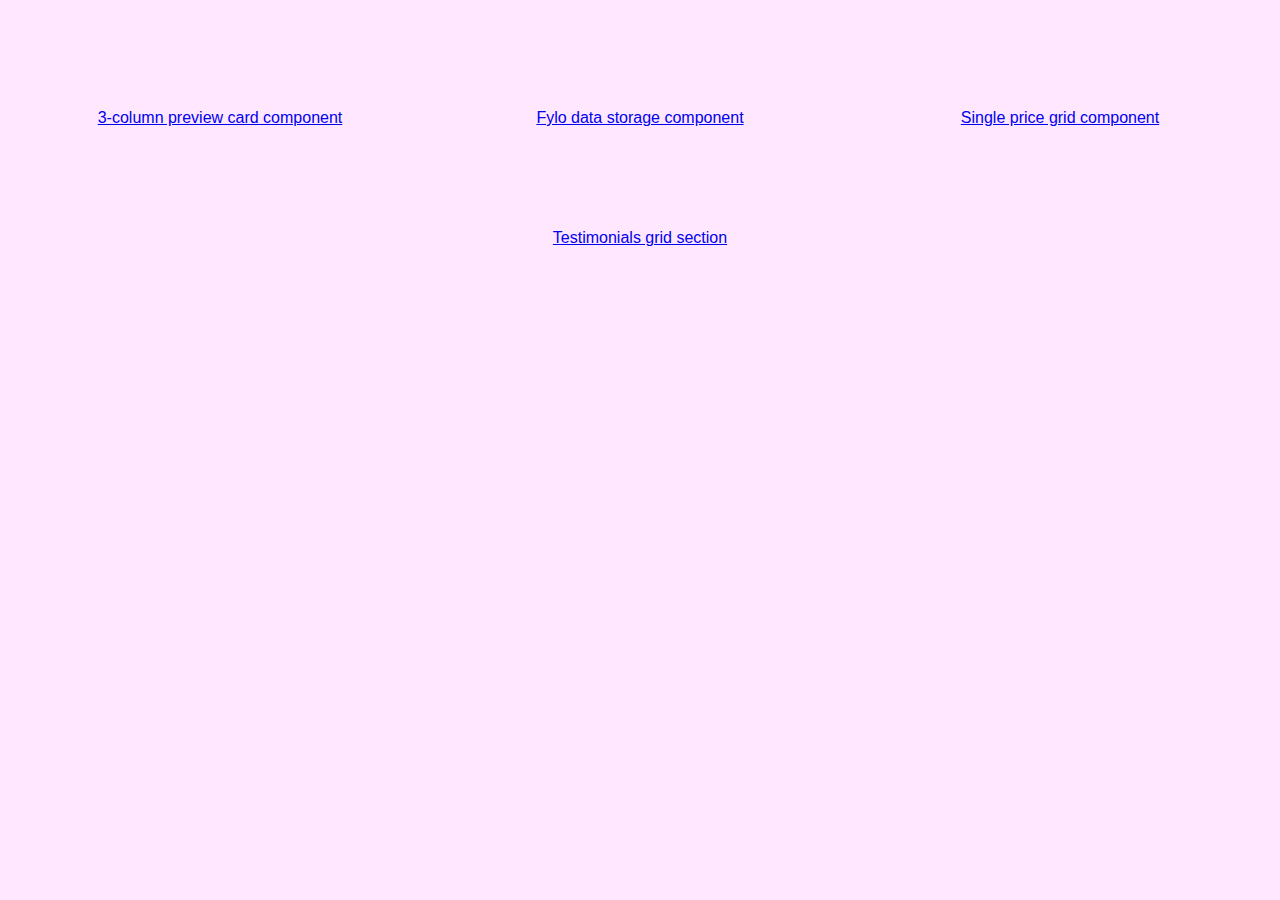
<file: index.html>
<!DOCTYPE html>
<html lang="en">
<head>
  <meta charset="UTF-8">
  <meta name="viewport" content="width=device-width, initial-scale=1.0"> <!-- displays site properly based on user's device -->
  <meta name="google" content="notranslate" />

  <link rel="icon" type="image/png" sizes="32x32" href="./images/favicon-32x32.png">
  
  <title>Frontend Mentor | Fylo landing page with two column layout</title>
  <link rel="stylesheet" href="reset.css">
  <link rel="stylesheet" href="style.css">
  <!-- Feel free to remove these styles or customise in your own stylesheet 👍 -->
  <style>
    @import url('https://fonts.googleapis.com/css2?family=Open+Sans&family=Raleway:wght@400;700&display=swap');
    .attribution { font-size: 11px; text-align: center; }
    .attribution a { color: hsl(228, 45%, 44%); }
  </style>
</head>
<body>
    <section>
        <ul class="challenges-list">
            <li id="3-column-preview"><a href="3-column-preview-card-main\index.html">3-column preview card component</a></li>
            <li id="fylo-landing-page"><a href="fylo-landing-page-with-two-column-layout-master\index.html">Fylo data storage component</a></li>
            <li id="single-price-grid"><a href="single-price-grid-main\index.html">Single price grid component</a></li>
            <li id="testimonials-grid"><a href="testimonials-grid-section-main\index.html">Testimonials grid section</a></li>
        </ul>
    </section>
</body>
</file>
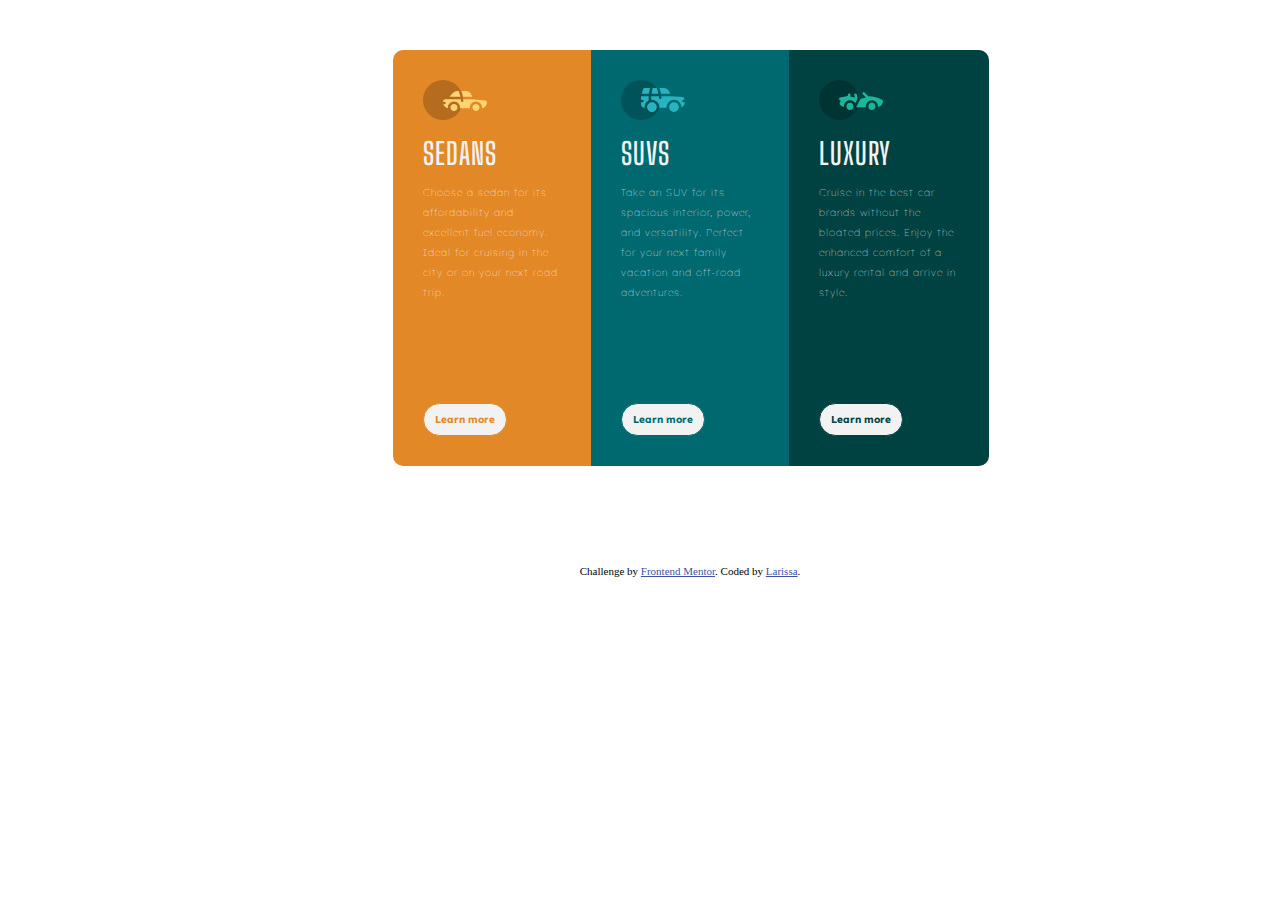
<file: 3-column-preview-card-main/index.html>
<!DOCTYPE html>
<html lang="en" class="notranslate" translate="no">
<head>
  <meta charset="UTF-8">
  <meta name="viewport" content="width=device-width, initial-scale=1.0"> <!-- displays site properly based on user's device -->
  <meta name="google" content="notranslate" /> 

  <link rel="icon" type="image/png" sizes="32x32" href="./images/favicon-32x32.png">
  
  <title>Frontend Mentor | 3-column preview card component</title>

  <link rel="stylesheet" href="reset.css">
  <link rel="stylesheet" href="style.css">
  <link href="https://fonts.googleapis.com/css2?family=Big+Shoulders+Display&display=swap" rel="stylesheet">
  <link href="https://fonts.googleapis.com/css2?family=Lexend+Deca&display=swap" rel="stylesheet">

  <!-- Feel free to remove these styles or customise in your own stylesheet 👍 -->
  <style>
    .attribution { font-size: 11px; text-align: center; }
    .attribution a { color: hsl(228, 45%, 44%); }
  </style>
</head>
<body>
  
  <ul class="cars">
    <li class="sedans">
      <img src="images/icon-sedans.svg">
      <h1>Sedans</h1>
      <p>Choose a sedan for its affordability and excellent fuel economy. Ideal for cruising in the city 
      or on your next road trip.</p>
      <input type="submit" value="Learn more" class="sedans-learn-more">
    </li>

    <li class="suvs">
      <img src="images/icon-suvs.svg">
      <h1>SUVs</h1>
      <p>Take an SUV for its spacious interior, power, and versatility. Perfect for your next family vacation 
      and off-road adventures.</p>
      <input type="submit" value="Learn more" class="suvs-learn-more">
    </li>

    <li class="luxury">
      <img src="images/icon-luxury.svg">
      <h1>Luxury</h1>
      <p>Cruise in the best car brands without the bloated prices. Enjoy the enhanced comfort of a luxury 
      rental and arrive in style.</p>
      <input type="submit" value="Learn more" class="luxury-learn-more">
    </li>
  </ul>

  <div class="attribution">
    Challenge by <a href="https://www.frontendmentor.io?ref=challenge" target="_blank">Frontend Mentor</a>. 
    Coded by <a href="#">Larissa</a>.
  </div>
</body>
</html>
</file>
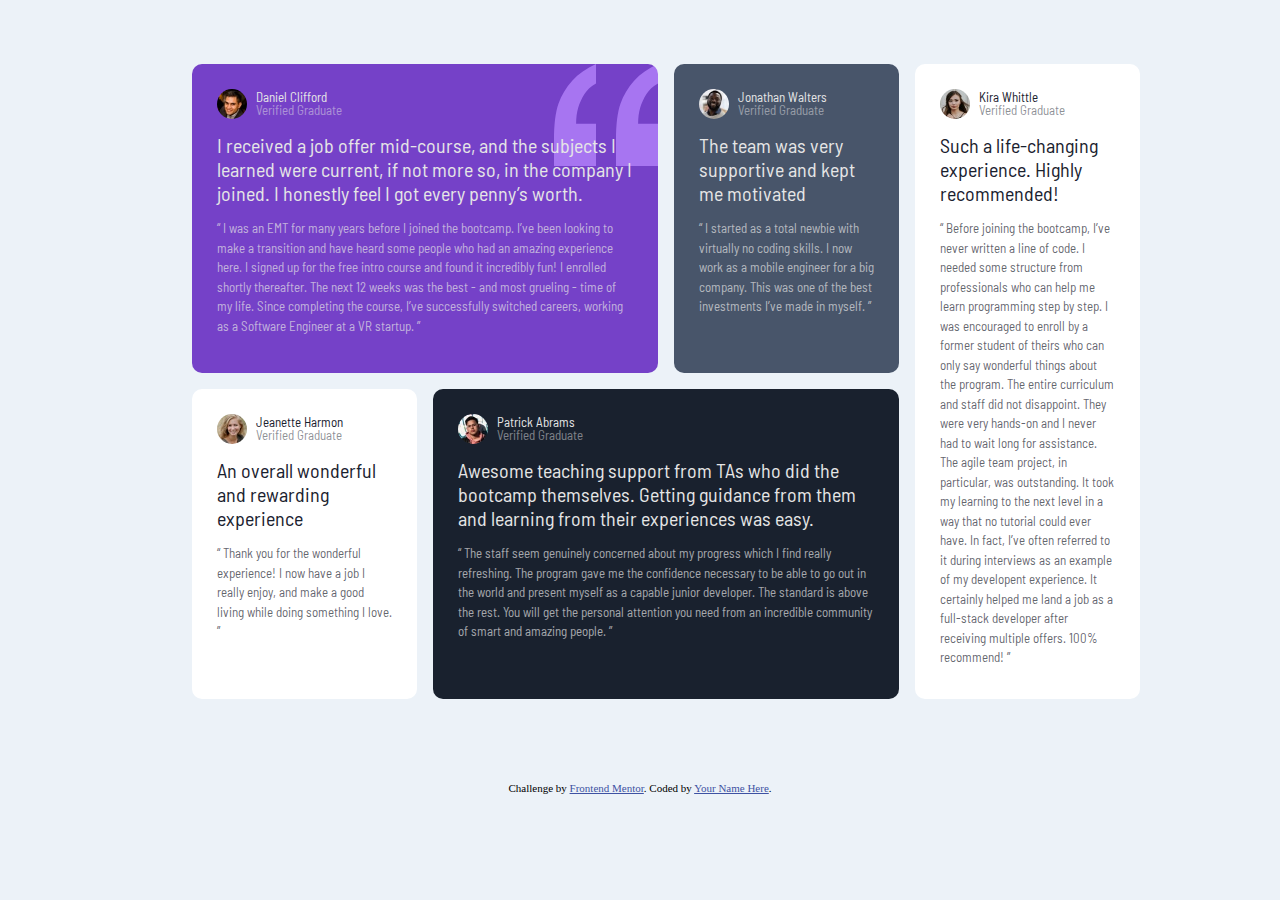
<file: testimonials-grid-section-main/index.html>
<!DOCTYPE html>
<html lang="en" class="notranslate" translate="no">
<head>
  <meta charset="UTF-8">
  <meta name="viewport" content="width=device-width, initial-scale=1.0"> <!-- displays site properly based on user's device -->
  <meta name="google" content="notranslate" /><!-- displays site properly based on user's device -->

  <link rel="icon" type="image/png" sizes="32x32" href="./images/favicon-32x32.png">
  
  <title>Frontend Mentor | [Challenge Name Here]</title>

  <link rel="stylesheet" href="reset.css">
  <link rel="stylesheet" href="style.css">
  <link href="https://fonts.googleapis.com/css2?family=Barlow+Semi+Condensed:wght@500&display=swap" rel="stylesheet">

  <!-- Feel free to remove these styles or customise in your own stylesheet 👍 -->
  <style>
    .attribution { font-size: 11px; text-align: center; }
    .attribution a { color: hsl(228, 45%, 44%); }
  </style>
</head>
<body>
  <section class="testimonials">
    <div class="testimonials-item">
      <img class="icon" src="images/image-daniel.jpg">
      <div class="icon-text">
        <p class="person-name light-color">Daniel Clifford</p>
        <p class="verified light-color">Verified Graduate</p>
      </div>

      <p class="testimonial-principal light-color">I received a job offer mid-course, and the subjects I learned were current, if not more so, 
      in the company I joined. I honestly feel I got every penny’s worth.</p>

      <p class="testimonial-secondary light-color">“ I was an EMT for many years before I joined the bootcamp. I’ve been looking to make a 
      transition and have heard some people who had an amazing experience here. I signed up 
      for the free intro course and found it incredibly fun! I enrolled shortly thereafter. 
      The next 12 weeks was the best - and most grueling - time of my life. Since completing 
      the course, I’ve successfully switched careers, working as a Software Engineer at a VR startup. ”</p>
    </div>

    <div class="testimonials-item">
      <img class="icon" src="images/image-jonathan.jpg">
      <div class="icon-text">
        <p class="person-name light-color">Jonathan Walters</p>
        <p class="verified light-color">Verified Graduate</p>
      </div>

      <p class="testimonial-principal light-color">The team was very supportive and kept me motivated</p>

      <p class="testimonial-secondary light-color">“ I started as a total newbie with virtually no coding skills. I now work as a mobile engineer 
      for a big company. This was one of the best investments I’ve made in myself. ”</p>
    </div>

    <div class="testimonials-item">
      <img class="icon" src="images/image-jeanette.jpg">
      <div class="icon-text">
        <p class="person-name dark-color">Jeanette Harmon</p>
        <p class="verified dark-color">Verified Graduate</p>
      </div>

      <p class="testimonial-principal dark-color">An overall wonderful and rewarding experience</p>

      <p class="testimonial-secondary dark-color">“ Thank you for the wonderful experience! I now have a job I really enjoy, and make a good living 
      while doing something I love. ”</p>
    </div>

    <div class="testimonials-item">
      <img class="icon" src="images/image-patrick.jpg">
      <div class="icon-text">
        <p class="person-name light-color">Patrick Abrams</p>
        <p class="verified light-color">Verified Graduate</p>
      </div>

      <p class="testimonial-principal light-color">Awesome teaching support from TAs who did the bootcamp themselves. Getting guidance from them and 
      learning from their experiences was easy.</p>
      <p class="testimonial-secondary light-color">“ The staff seem genuinely concerned about my progress which I find really refreshing. The program 
      gave me the confidence necessary to be able to go out in the world and present myself as a capable 
      junior developer. The standard is above the rest. You will get the personal attention you need from 
      an incredible community of smart and amazing people. ”</p>
    </div>

    <div class="testimonials-item">
      <img class="icon" src="images/image-kira.jpg">
      <div class="icon-text">
        <p class="person-name dark-color">Kira Whittle</p>
        <p class="verified dark-color">Verified Graduate</p>
      </div>

      <p class="testimonial-principal dark-color">Such a life-changing experience. Highly recommended!</p>

      <p class="testimonial-secondary dark-color">“ Before joining the bootcamp, I’ve never written a line of code. I needed some structure from 
      professionals who can help me learn programming step by step. I was encouraged to enroll by a former 
      student of theirs who can only say wonderful things about the program. The entire curriculum and staff 
      did not disappoint. They were very hands-on and I never had to wait long for assistance. The agile team 
      project, in particular, was outstanding. It took my learning to the next level in a way that no tutorial 
      could ever have. In fact, I’ve often referred to it during interviews as an example of my developent 
      experience. It certainly helped me land a job as a full-stack developer after receiving multiple offers. 
      100% recommend! ”</p>
    </div>
  </section>

  <div class="attribution">
    Challenge by <a href="https://www.frontendmentor.io?ref=challenge" target="_blank">Frontend Mentor</a>. 
    Coded by <a href="#">Your Name Here</a>.
  </div>
</body>
</html>
</file>
<file: style.css>
body {
    background: rgb(255, 231, 255);
}

.challenges-list {
    display: flex;
    margin: 100px 10px 10px 10px;
    flex-wrap: wrap;
    justify-content: space-around;
}

.challenges-list li {
    padding: 10px;
    list-style: none;
    height: 100px;
    width: 320px;
    font-family: 'Karla', sans-serif;
    text-align: center;
}
</file>
<file: 3-column-preview-card-main/style.css>
.cars {
	width: 100%;
	margin: 0;
	padding: 50px;
	overflow-x: hidden;  
	display: flex;
	justify-content: center;
	align-items: center;
	}

.cars li {
	width: 200px;
	display: inline-block;
	box-sizing: border-box;
	vertical-align: center; 
	padding: 30px;
	margin-right: -2px;
}

.cars h1 {
	color: hsl(0, 0%, 95%);
	padding: 15px 0;
	font-size: 30px;
	text-transform: uppercase;
	font-family: 'Big Shoulders Display', cursive;
	font-weight: 600;
	letter-spacing: 1px;
}

.cars p {
	color: hsl(0, 0%, 100%);
	font-size: 10px;
	font-family: 'Lexend Deca', sans-serif;
	font-weight: 100;
	letter-spacing: 1px;
	line-height: 20px;
}

.sedans {
	background: hsl(31, 77%, 52%);
	border-radius: 10px 0 0 10px;
}

.suvs {
	background: hsl(184, 100%, 22%);
}

.luxury {
	background: hsl(179, 100%, 13%);
	border-radius: 0 10px 10px 0;
}

.sedans-learn-more {
	width: 60%;
	margin: 100px 0 0 0;
	padding:  9px 7px;
	background: hsl(0, 0%, 95%);
	color: hsl(31, 77%, 52%);
	font-family: 'Lexend Deca', sans-serif;
	font-size: 10px;
	font-weight: bold;
	border: solid;
	border-width: 1px;
	border-radius: 25px;
	transition: 1s all;
	cursor: pointer;
}

.sedans-learn-more:hover {
	border: solid;
	border-width: 1px;
	outline-color: hsl(0, 0%, 95%);
	background: hsl(31, 77%, 52%);
	color: hsl(0, 0%, 95%);
}

.suvs-learn-more {
	width: 60%;
	margin: 100px 0 0 0;
	padding:  9px 7px;
	background: hsl(0, 0%, 95%);
	color: hsl(184, 100%, 22%);
	font-family: 'Lexend Deca', sans-serif;
	font-size: 10px;
	font-weight: bold;
	border: solid;
	border-width: 1px;
	border-radius: 25px;
	transition: 1s all;
	cursor: pointer;
}

.suvs-learn-more:hover {
	border: solid;
	border-width: 1px;
	border-color: hsl(0, 0%, 95%);
	background: hsl(184, 100%, 22%);
	color: hsl(0, 0%, 95%);
}

.luxury-learn-more {
	width: 60%;
	margin: 100px 0 0 0;
	padding:  9px 7px;
	background: hsl(0, 0%, 95%);
	color: hsl(179, 100%, 13%);
	font-family: 'Lexend Deca', sans-serif;
	font-size: 10px;
	font-weight: bold;
	border: solid;
	border-width: 1px;
	border-radius: 25px;
	transition: 1s all;
	cursor: pointer;
}

.luxury-learn-more:hover {
	border: solid;
	border-width: 1px;
	border-color: hsl(0, 0%, 95%);
	background: hsl(179, 100%, 13%);
	color: hsl(0, 0%, 95%);
}


.attribution {
	text-align: center;
	width: 100%;
	margin: 0;
	padding: 50px;
	overflow-x: hidden
}

@media screen and (max-width: 720px ) {
	.cars {
		width: 100%;
    flex-direction: column;
	}
	.sedans {
		border-radius: 10px 10px 0 0;
	}
	.luxury {
		border-radius: 0 0 10px 10px;
	}	
}
</file>
<file: testimonials-grid-section-main/style.css>
p {
	font-family: 'Barlow Semi Condensed', sans-serif;
	font-size: 13px;
}

body {
	background: hsl(210, 46%, 95%);
	
}

.testimonials {
	display: grid;
	grid-gap: 1rem;
	grid-template-columns: 25% 25% 25% 25%;
	grid-template-rows: 50% 50%;
	width: 900px;
	margin: 5% 15% 5% 15%;
}

.icon {
	border-radius: 50%;
	vertical-align: middle;
	width: 30px;
}

.icon-text {
	display: inline-block;
	vertical-align: middle;
	margin-left: 5px;
}

.testimonial-principal {
	font-size: 20px;
	margin-top: 0.7em;
	margin-bottom: 0.7em;
}

.testimonials-item {
	border-radius: 10px;
	padding: 25px 25px 15px 25px;
	align-items: flex-start;
}

.testimonials-item:first-child {
	background: hsl(263, 55%, 52%);
	background-image: url(images/bg-pattern-quotation.svg);
	background-repeat: no-repeat;
	background-position: top right;
	grid-column: 1 / 3;
	grid-row: 1 / 1;
}
.testimonials-item:nth-child(2) {
	background: hsl(217, 19%, 35%);
	grid-column: 3 / 4;
	grid-row: 1 / 1;
}
.testimonials-item:nth-child(3) {
	background: hsl(0, 0%, 100%);
	grid-column: 1 / 2;
	grid-row: 2 / 2;
}
.testimonials-item:nth-child(4) {
	background: hsl(219, 29%, 14%);
	grid-column: 2 / 4;
	grid-row: 2 / 2;
}
.testimonials-item:nth-child(5) {
	background: hsl(0, 0%, 100%);
	grid-column: 4 / 4;
	grid-row: 1 / 3;
}

.person-name.light-color, .testimonial-principal.light-color{
	color: hsl(0, 0%, 90%);
}
.verified.light-color{
	color: hsl(0, 0%, 90%, 50%);
}
.testimonial-secondary.light-color{
	color: hsl(0, 0%, 90%, 70%);
}

.person-name.dark-color, .testimonial-principal.dark-color{
	color: hsl(219, 29%, 14%);
}
.verified.dark-color{
	color: hsl(219, 29%, 14%, 50%);
}
.testimonial-secondary.dark-color{
	color: hsl(219, 29%, 14%, 70%);
}

.testimonial-principal {
	line-height: 1.2em;
}


.testimonial-secondary {
	line-height: 1.5em;
}

.attribution {
	margin-top: 100px;
	margin-bottom: 50px;
}

/*CSS GRID*/
</file>
